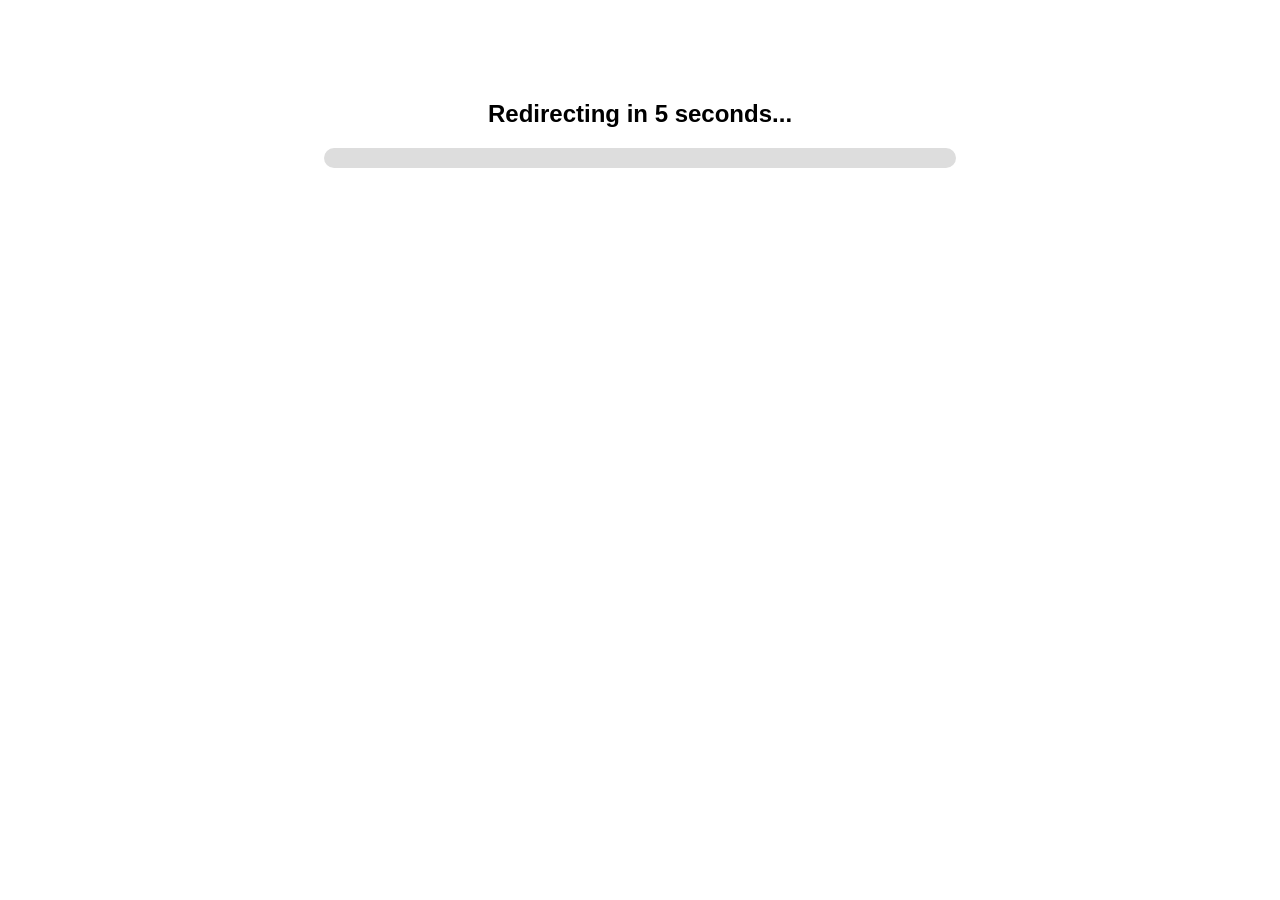
<file: FrontEnd/frontend-ui/src/main/resources/static/index.html>
<!DOCTYPE html>
<html>
<head>
    <title>Loading...</title>

    <style>
        body {
            text-align: center;
            margin-top: 100px;
            font-family: Arial;
        }

        /* Spinner
        .spinner {
            margin: 20px auto;
            border: 6px solid #f3f3f3;
            border-top: 6px solid #3498db;
            border-radius: 50%;
            width: 50px;
            height: 50px;
            animation: spin 1s linear infinite;
        }
        */

        /*
        @keyframes spin {
            100% { transform: rotate(360deg); }
        }
        */

        /* Progress bar */
        .progress-container {
            width: 50%;
            margin: 20px auto;
            background: #ddd;
            border-radius: 20px;
        }

        .progress-bar {
            height: 20px;
            width: 0%;
            background: #4caf50;
            border-radius: 20px;
        }
    </style>
</head>

<body>

<h2>Redirecting in <span id="countdown">5</span> seconds...</h2>

<!-- Spinner
<div class="spinner"></div>
-->

<!-- Progress Bar -->
<div class="progress-container">
    <div class="progress-bar" id="progressBar"></div>
</div>

<script>
    let timeLeft = 5;
    let totalTime = 5;

    let countdownElement = document.getElementById("countdown");
    let progressBar = document.getElementById("progressBar");

    let timer = setInterval(function () {

        timeLeft--;

        // Update countdown text
        countdownElement.textContent = timeLeft;

        // Update progress bar
        let progress = ((totalTime - timeLeft) / totalTime) * 100;
        progressBar.style.width = progress + "%";

        if (timeLeft <= 0) {
            clearInterval(timer);
            window.location.href = /*[[@{/login}]]*/ "/login";
        }

    }, 1000);
</script>

</body>
</html>
</file>
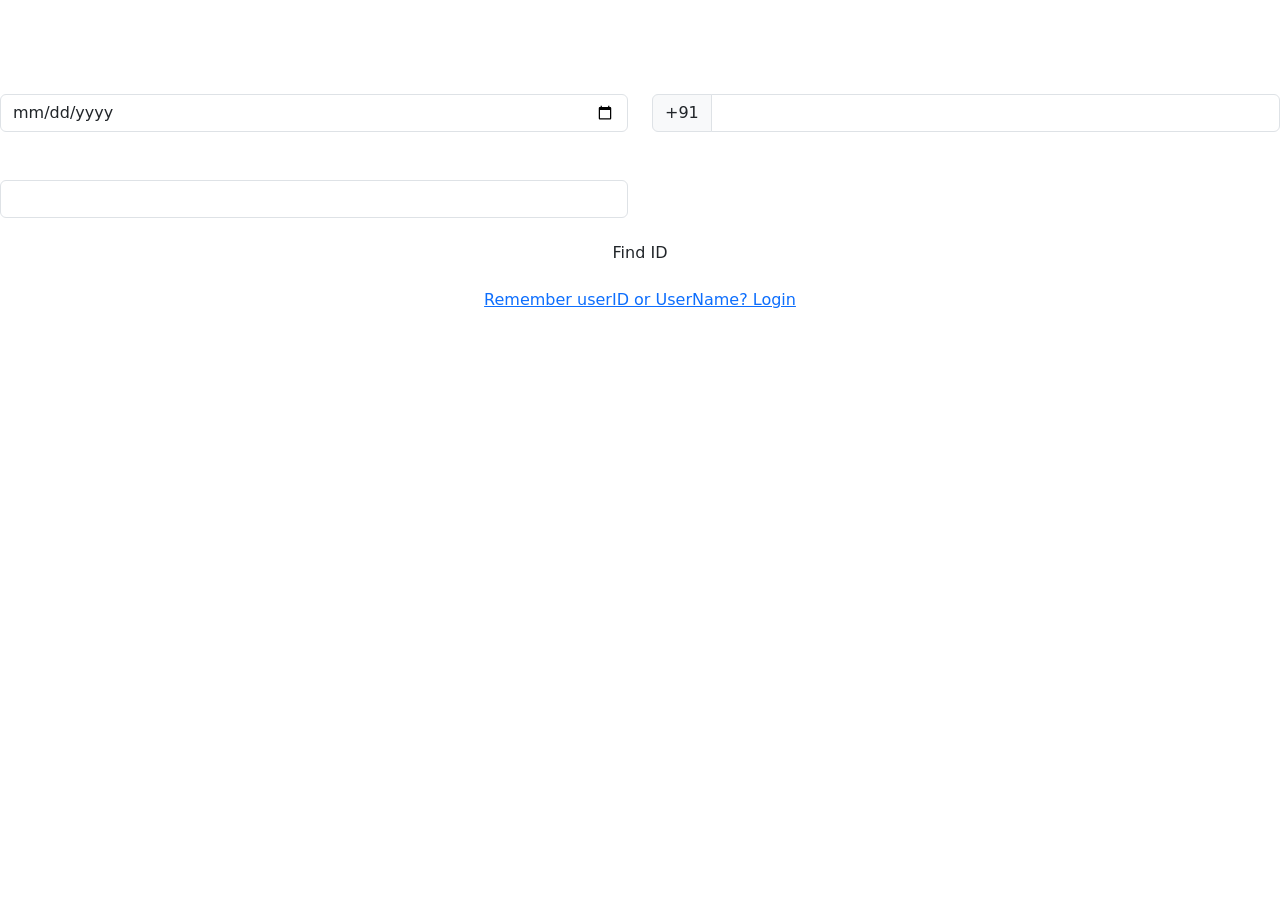
<file: FrontEnd/frontend-ui/src/main/resources/templates/findUserId.html>
<!DOCTYPE html>
<html xmlns:th="http://www.thymeleaf.org">

    <head>

        <title>Find userId or userName</title>
        <meta charset="UTF-8">

        <meta name="viewport" content="width=device-width, initial-scale=1">

        <!-- Bootstrap -->

        <link rel="stylesheet" href="https://cdn.jsdelivr.net/npm/bootstrap@5.3.3/dist/css/bootstrap.min.css">

        <!-- Bootstrap Icons -->

        <link rel="stylesheet" href="https://cdn.jsdelivr.net/npm/bootstrap-icons@1.11.3/font/bootstrap-icons.min.css">

        <!-- CSS -->

        <link rel="stylesheet" th:href="@{/css/findUserId.css}">

        <!-- popup Icon CSS -->
        <link rel="stylesheet" th:href="@{/css/popup.css}">

    </head>

    <body>

        <div class="background-container">

            <div class="overlay"></div>

            <div class="findUserId-container">

                <div class="findUserId-box">

                    <h2 class="text-center text-white mb-4">
                        Find UserID
                    </h2>

                    <form id="registerForm">

                        <div class="row">

                            <!-- Date of Birth -->

                            <div class="col-md-6 mb-3">

                                <label class="form-label text-white">
                                Date Of Birth
                                    <span class="mandatory">*</span>
                                </label>

                                <input type="date" class="form-control custom-input" id="dob">
                                <small class="error-message" id="dobError"></small>

                            </div>

                            <!-- MOBILE -->

                            <div class="col-md-6 mb-3">

                                <label class="form-label text-white">
                                Mobile Number
                                    <span class="mandatory">*</span>
                                </label>

                                <div class="input-group">

                                 <span class="input-group-text">
                                 +91 </span>

                                    <input type="text" class="form-control custom-input" id="mobileNumber"
                                           maxlength="10">

                                </div>

                                <small class="error-message" id="mobileNumberError"></small>

                            </div>

                            <!-- EMAIL -->

                            <div class="col-md-6 mb-3">

                                <label class="form-label text-white">
                                    Email ID
                                    <span class="mandatory">*</span>

                                </label>

                                <input type="text" class="form-control custom-input" id="email">

                                <small class="error-message" id="emailError"></small>

                            </div>

                            <!-- BUTTON -->

                            <button type="submit"
                                    class="btn find-btn w-100">

                                Find ID

                            </button>

                            <!-- LOGIN LINK -->

                            <div class="text-center mt-3">

                                <a th:href="@{/login}"
                                   class="custom-link">

                                    Remember userID or UserName? Login

                                </a>

                            </div>

                        </div>

                    </form>

                </div>

            </div>

        </div>

        <!-- Bootstrap JS -->

        <script src="https://cdn.jsdelivr.net/npm/bootstrap@5.3.3/dist/js/bootstrap.bundle.min.js"></script>

        <!-- JS -->

        <script th:src="@{/js/findUserId.js}"></script>

        <!-- popup JS -->
        <script th:src="@{/js/popup.js}"></script>

    </body>

</html>
</file>
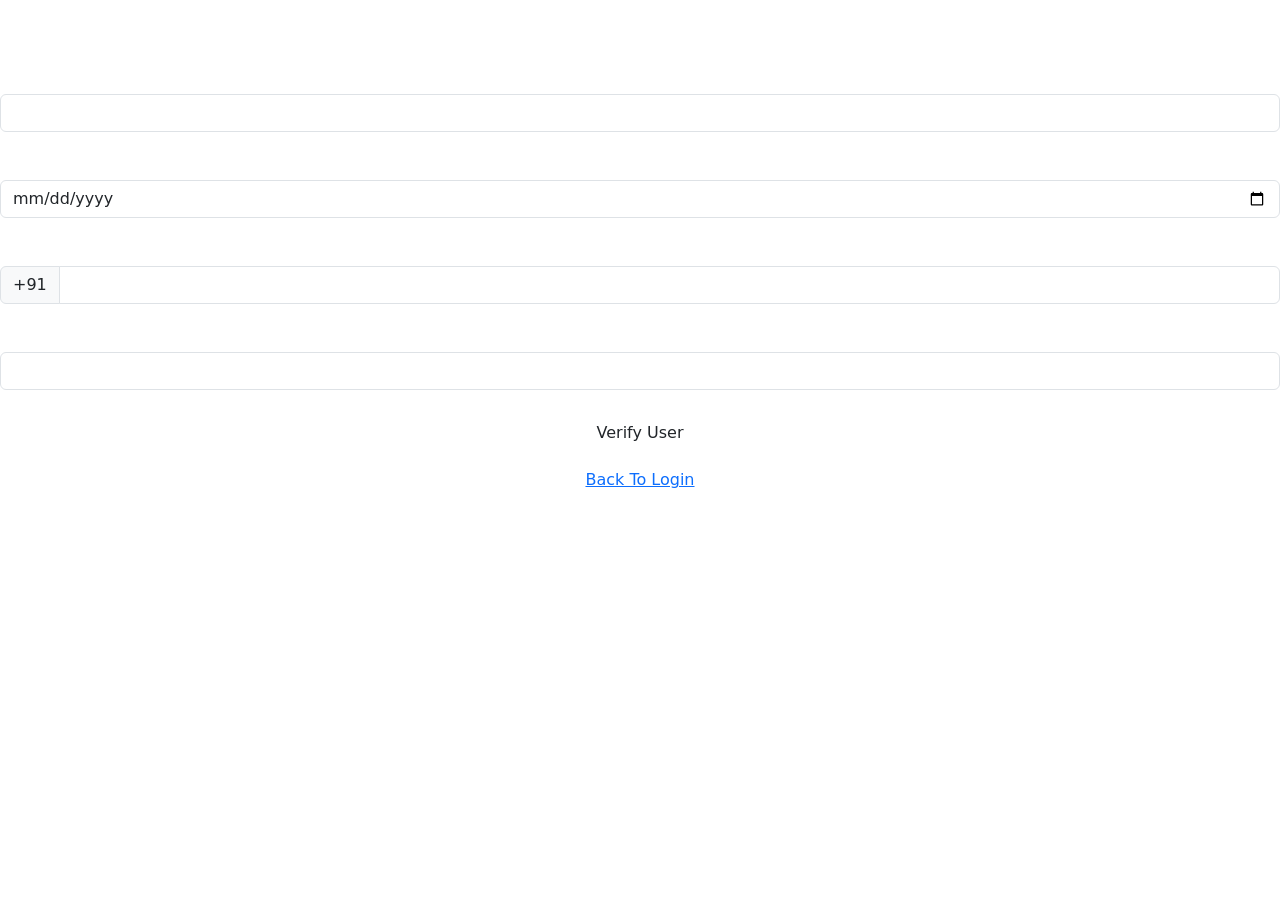
<file: FrontEnd/frontend-ui/src/main/resources/templates/forgot-password.html>
<!DOCTYPE html>
<html xmlns:th="http://www.thymeleaf.org">

<head>

    <title>Forgot Password</title>

    <meta charset="UTF-8">

    <meta name="viewport"
          content="width=device-width, initial-scale=1">

    <link href="https://cdn.jsdelivr.net/npm/bootstrap@5.3.3/dist/css/bootstrap.min.css"
          rel="stylesheet">

    <link rel="stylesheet" th:href="@{/css/forgot-password.css}">

    <!-- popup Icon CSS -->
    <link rel="stylesheet" th:href="@{/css/popup.css}">

</head>

<body>

<div class="background-container">

    <div class="overlay"></div>

    <div class="forgot-container">

        <div class="forgot-box">

            <h2 class="text-center text-white mb-4">
                Verify Your Identity
            </h2>

            <form id="forgotPasswordForm">

                <div class="mb-3">

                    <label class="form-label text-white">

                        User ID
                        <span class="mandatory">*</span>

                    </label>

                    <input type="text" class="form-control custom-input" id="userId">

                    <small class="error-message" id="userIdError"></small>

                </div>

                <div class="mb-3">

                    <label class="form-label text-white">

                        Date Of Birth
                        <span class="mandatory">*</span>

                    </label>

                    <input type="date" class="form-control custom-input" id="dob">

                    <small class="error-message" id="dobError"></small>

                </div>

                <div class="mb-3">

                    <label class="form-label text-white">

                        Mobile Number
                        <span class="mandatory">*</span>

                    </label>

                    <div class="input-group">

                        <span class="input-group-text">
                            +91
                        </span>

                        <input type="text" class="form-control custom-input" id="mobileNumber" maxlength="10">

                    </div>

                    <small class="error-message" id="mobileNumberError"></small>

                </div>

                <div class="mb-4">

                    <label class="form-label text-white">

                        Email ID
                        <span class="mandatory">*</span>

                    </label>

                    <input type="text" class="form-control custom-input" id="email">

                    <small class="error-message" id="emailError"></small>

                </div>

                <button type="submit" class="btn verify-btn w-100">

                    Verify User

                </button>

                <!-- LOGIN LINK -->

                <div class="text-center mt-3">

                    <a th:href="@{/login}"
                       class="custom-link">

                        Back To Login

                    </a>

                </div>

            </form>

        </div>

    </div>

</div>

<script th:src="@{/js/forgot-password.js}"></script>

<!-- popup JS -->
<script th:src="@{/js/popup.js}"></script>

</body>

</html>
</file>
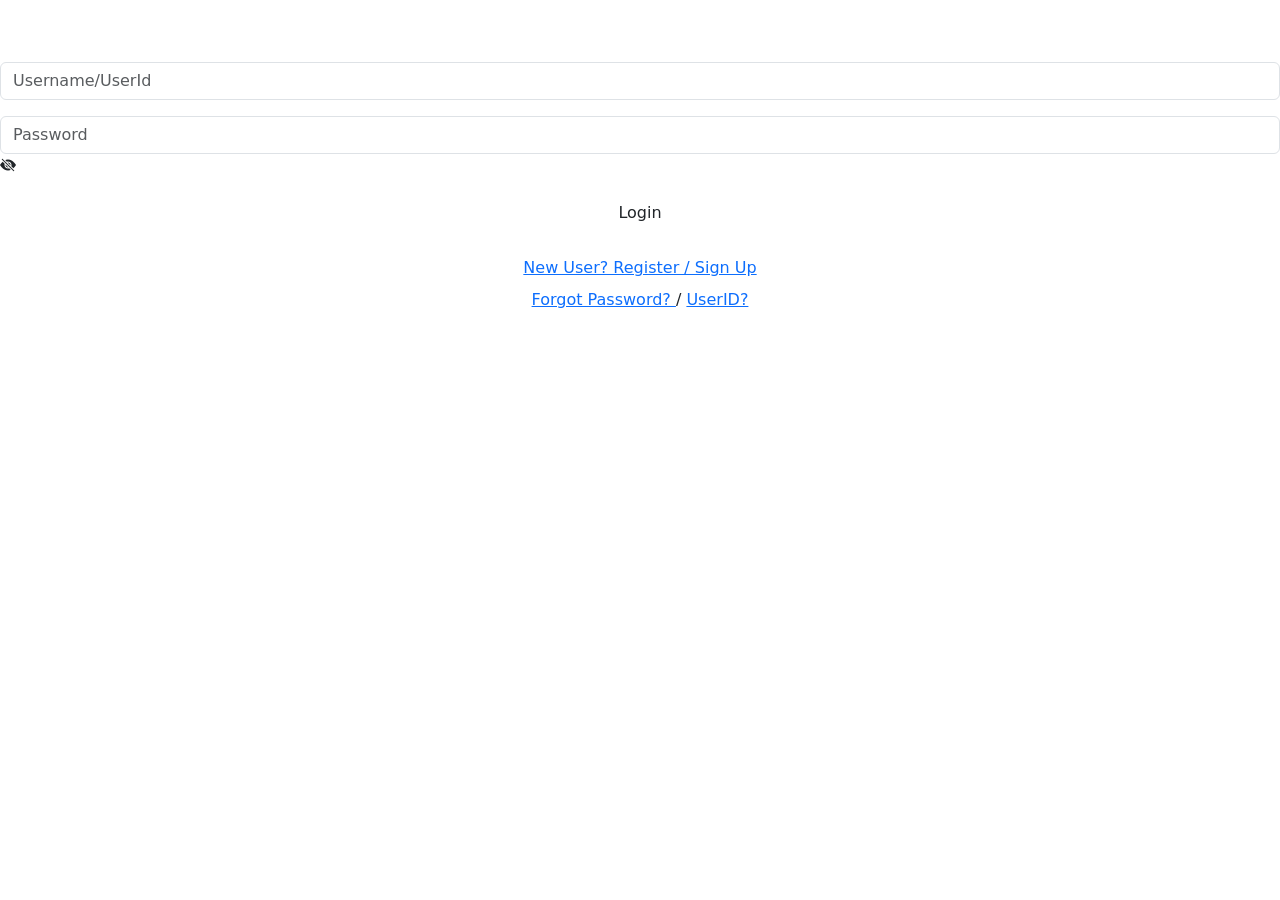
<file: FrontEnd/frontend-ui/src/main/resources/templates/login.html>
<!DOCTYPE html>
<html xmlns:th="http://www.thymeleaf.org">

<head>

    <title>Athidhi Gruha Login</title>

    <meta charset="UTF-8">
    <meta name="viewport"
          content="width=device-width, initial-scale=1">

    <!-- Bootstrap -->

    <link href="https://cdn.jsdelivr.net/npm/bootstrap@5.3.3/dist/css/bootstrap.min.css"
          rel="stylesheet">

    <!-- CSS -->

    <link rel="stylesheet"
          th:href="@{/css/login.css}">

    <!-- Bootstrap Icons -->

    <link rel="stylesheet"
          href="https://cdn.jsdelivr.net/npm/bootstrap-icons@1.11.3/font/bootstrap-icons.min.css">

    <!-- popup Icon CSS -->
    <link rel="stylesheet" th:href="@{/css/popup.css}">

</head>

<body>

<!-- BACKGROUND IMAGE -->

<div class="background-container">

    <!-- DARK OVERLAY -->

    <div class="overlay"></div>

    <!-- LOGIN BOX -->

    <div class="login-container">

        <div class="login-box">

            <h2 class="text-center mb-4 text-white">
                Athidhi Gruha
            </h2>

            <form id="loginForm">

                <!-- USERNAME -->

                <div class="mb-3">

                    <input type="text"
                           class="form-control custom-input"
                           placeholder="Username/UserId"
                           id="userId">

                </div>

                <!-- PASSWORD -->

                <div class="mb-3 position-relative">

                    <input type="password"
                           class="form-control custom-input"
                           placeholder="Password"
                           id="password">

                    <i class="bi bi-eye-slash-fill eye-icon"
                       id="togglePassword"></i>

                </div>

                <!-- LOGIN BUTTON -->

                <button type="submit"
                        class="btn login-btn w-100">

                    Login

                </button>

            </form>

            <!-- REGISTER -->

            <div class="text-center mt-4">

                <a th:href="@{/register}"
                   class="custom-link">

                    New User? Register / Sign Up

                </a>

            </div>

            <!-- FORGOT PASSWORD -->

            <div class="text-center mt-2">

                <a th:href="@{/forgot-password}"
                   class="custom-link">

                    Forgot Password?

                </a>
                /
                <a th:href="@{/findUserDetails}"
                   class="custom-link">

                    UserID?

                </a>

            </div>

        </div>

    </div>

</div>

<!-- JS -->

<script th:src="@{/js/login.js}"></script>

<!-- popup JS -->
<script th:src="@{/js/popup.js}"></script>

</body>

</html>
</file>
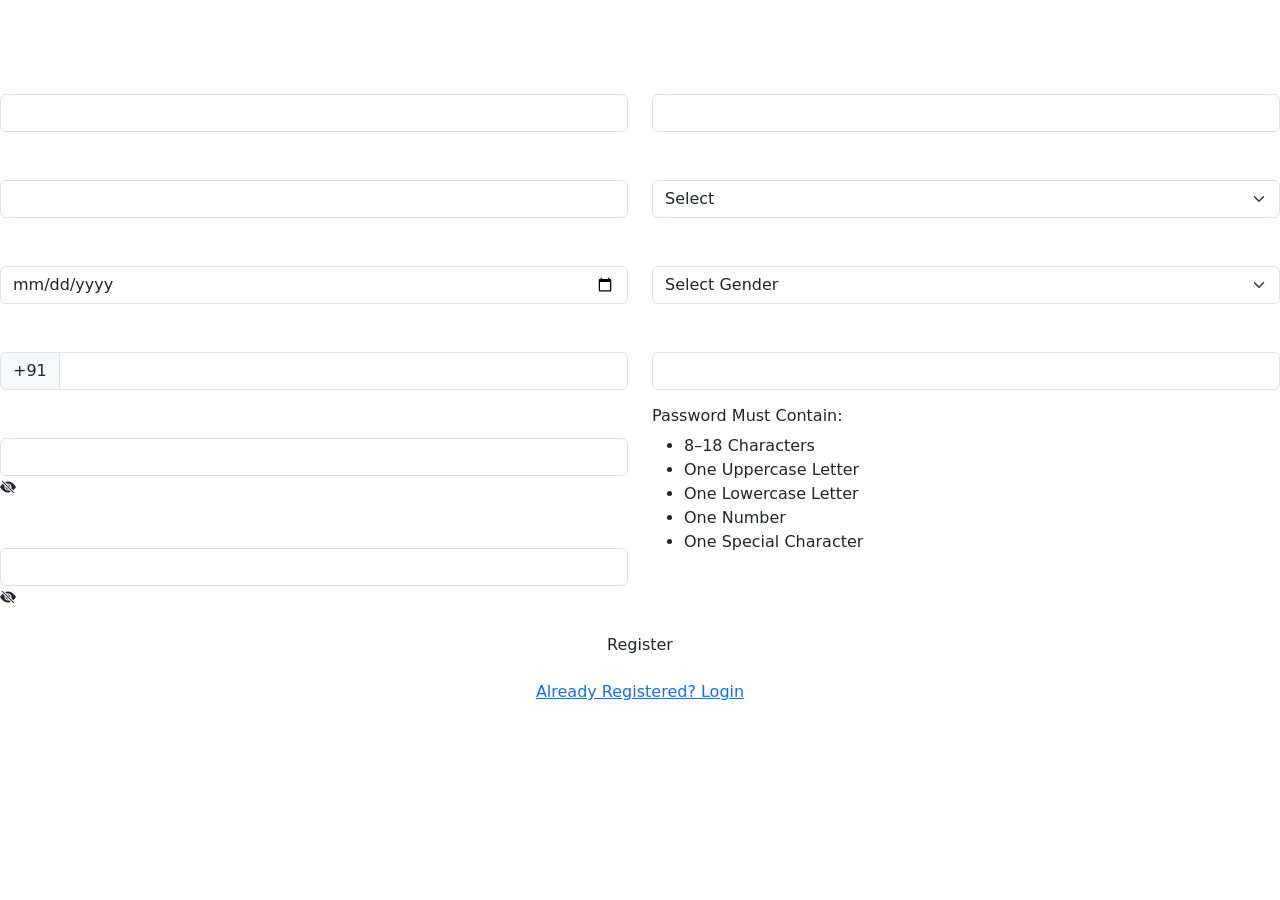
<file: FrontEnd/frontend-ui/src/main/resources/templates/register.html>
<!DOCTYPE html>
<html xmlns:th="http://www.thymeleaf.org">

<head>

    <title>Register - Athidhi Gruha</title>

    <meta charset="UTF-8">

    <meta name="viewport"
          content="width=device-width, initial-scale=1">

    <!-- Bootstrap -->

    <link href="https://cdn.jsdelivr.net/npm/bootstrap@5.3.3/dist/css/bootstrap.min.css"
          rel="stylesheet">

    <!-- Bootstrap Icons -->

    <link rel="stylesheet"
          href="https://cdn.jsdelivr.net/npm/bootstrap-icons@1.11.3/font/bootstrap-icons.min.css">

    <!-- CSS -->

    <link rel="stylesheet"
          th:href="@{/css/register.css}">

    <!-- popup Icon CSS -->
    <link rel="stylesheet" th:href="@{/css/popup.css}">

</head>

<body>

<div class="background-container">

    <div class="overlay"></div>

    <div class="register-container">

        <div class="register-box">

            <h2 class="text-center text-white mb-4">
                User Registration
            </h2>

            <form id="registerForm">

                <div class="row">

                    <!-- FIRST NAME -->

                    <div class="col-md-6 mb-3">

                        <label class="form-label text-white">

                            First Name
                            <span class="mandatory">*</span>

                        </label>

                        <input type="text"
                               class="form-control custom-input"
                               id="firstName">

                        <small class="error-message"
                               id="firstNameError"></small>

                    </div>

                    <!-- MIDDLE NAME -->

                    <div class="col-md-6 mb-3">

                        <label class="form-label text-white">

                            Middle Name

                        </label>

                        <input type="text"
                               class="form-control custom-input"
                               id="middleName">

                        <small class="error-message"
                               id="middleNameError"></small>

                    </div>

                    <!-- LAST NAME -->

                    <div class="col-md-6 mb-3">

                        <label class="form-label text-white">

                            Last Name
                            <span class="mandatory">*</span>

                        </label>

                        <input type="text"
                               class="form-control custom-input"
                               id="lastName">

                        <small class="error-message"
                               id="lastNameError"></small>

                    </div>

                    <!-- ROLE -->

                    <div class="col-md-6 mb-3">

                        <label class="form-label text-white">

                            Role
                            <span class="mandatory">*</span>

                        </label>

                        <select class="form-select custom-input"
                                id="userRole">

                            <option value="">
                                Select
                            </option>

                            <option value="ADMIN">
                                Admin
                            </option>

                            <option value="OWNER">
                                Owner
                            </option>

                            <option value="TENANT">
                                Tenant
                            </option>

                        </select>

                        <small class="error-message"
                               id="userRoleError"></small>

                    </div>

                    <!-- DOB -->

                    <div class="col-md-6 mb-3">

                        <label class="form-label text-white">

                            Date Of Birth
                            <span class="mandatory">*</span>

                        </label>

                        <input type="date"
                               class="form-control custom-input"
                               id="dob">

                        <small class="error-message"
                               id="dobError"></small>

                    </div>

                    <!-- GENDER -->

                    <div class="col-md-6 mb-3">

                        <label class="form-label text-white">

                            Gender
                            <span class="mandatory">*</span>

                        </label>

                        <select class="form-select custom-input"
                                id="gender">

                            <option value="">
                                Select Gender
                            </option>

                            <option value="MALE">
                                Male
                            </option>

                            <option value="FEMALE">
                                Female
                            </option>

                            <option value="OTHER">
                                Other
                            </option>

                        </select>

                        <small class="error-message"
                               id="genderError"></small>

                    </div>

                    <!-- MOBILE -->

                    <div class="col-md-6 mb-3">

                        <label class="form-label text-white">

                            Mobile Number
                            <span class="mandatory">*</span>

                        </label>

                        <div class="input-group">

                <span class="input-group-text">
                    +91
                </span>

                            <input type="text"
                                   class="form-control custom-input"
                                   id="mobileNumber"
                                   maxlength="10">

                        </div>

                        <small class="error-message"
                               id="mobileNumberError"></small>

                    </div>

                    <!-- EMAIL -->

                    <div class="col-md-6 mb-3">

                        <label class="form-label text-white">

                            Email ID
                            <span class="mandatory">*</span>

                        </label>

                        <input type="text"
                               class="form-control custom-input"
                               id="email">

                        <small class="error-message"
                               id="emailError"></small>

                    </div>

                    <!-- PASSWORD SECTION -->

                    <div class="col-md-6">

                        <!-- PASSWORD -->

                        <div class="mb-3 position-relative">

                            <label class="form-label text-white">

                                Password
                                <span class="mandatory">*</span>

                            </label>

                            <input type="password"
                                   class="form-control custom-input"
                                   id="password">

                            <i class="bi bi-eye-slash-fill eye-icon"
                               id="togglePassword"></i>

                            <small class="error-message"
                                   id="passwordError"></small>

                        </div>

                        <!-- CONFIRM PASSWORD -->

                        <div class="mb-3 position-relative">

                            <label class="form-label text-white">

                                Confirm Password
                                <span class="mandatory">*</span>

                            </label>

                            <input type="password"
                                   class="form-control custom-input"
                                   id="confirmPassword">

                            <i class="bi bi-eye-slash-fill eye-icon"
                               id="toggleConfirmPassword"></i>

                            <small class="error-message"
                                   id="confirmPasswordError"></small>

                        </div>

                    </div>

                    <!-- PASSWORD RULES -->

                    <div class="col-md-6">

                        <div class="password-rules">

                            <h6>Password Must Contain:</h6>

                            <ul>

                                <li id="ruleLength">
                                    8–18 Characters
                                </li>

                                <li id="ruleUpper">
                                    One Uppercase Letter
                                </li>

                                <li id="ruleLower">
                                    One Lowercase Letter
                                </li>

                                <li id="ruleNumber">
                                    One Number
                                </li>

                                <li id="ruleSpecial">
                                    One Special Character
                                </li>

                            </ul>

                        </div>

                    </div>

                <!-- BUTTON -->

                <button type="submit"
                        class="btn register-btn w-100">

                    Register

                </button>

                <!-- LOGIN LINK -->

                <div class="text-center mt-3">

                    <a th:href="@{/login}"
                       class="custom-link">

                        Already Registered? Login

                    </a>

                </div>

                </div>

            </form>

        </div>

    </div>

</div>

<!-- Bootstrap JS -->

<script src="https://cdn.jsdelivr.net/npm/bootstrap@5.3.3/dist/js/bootstrap.bundle.min.js"></script>

<!-- JS -->

<script th:src="@{/js/register.js}"></script>

<!-- popup JS -->
<script th:src="@{/js/popup.js}"></script>

</body>

</html>
</file>
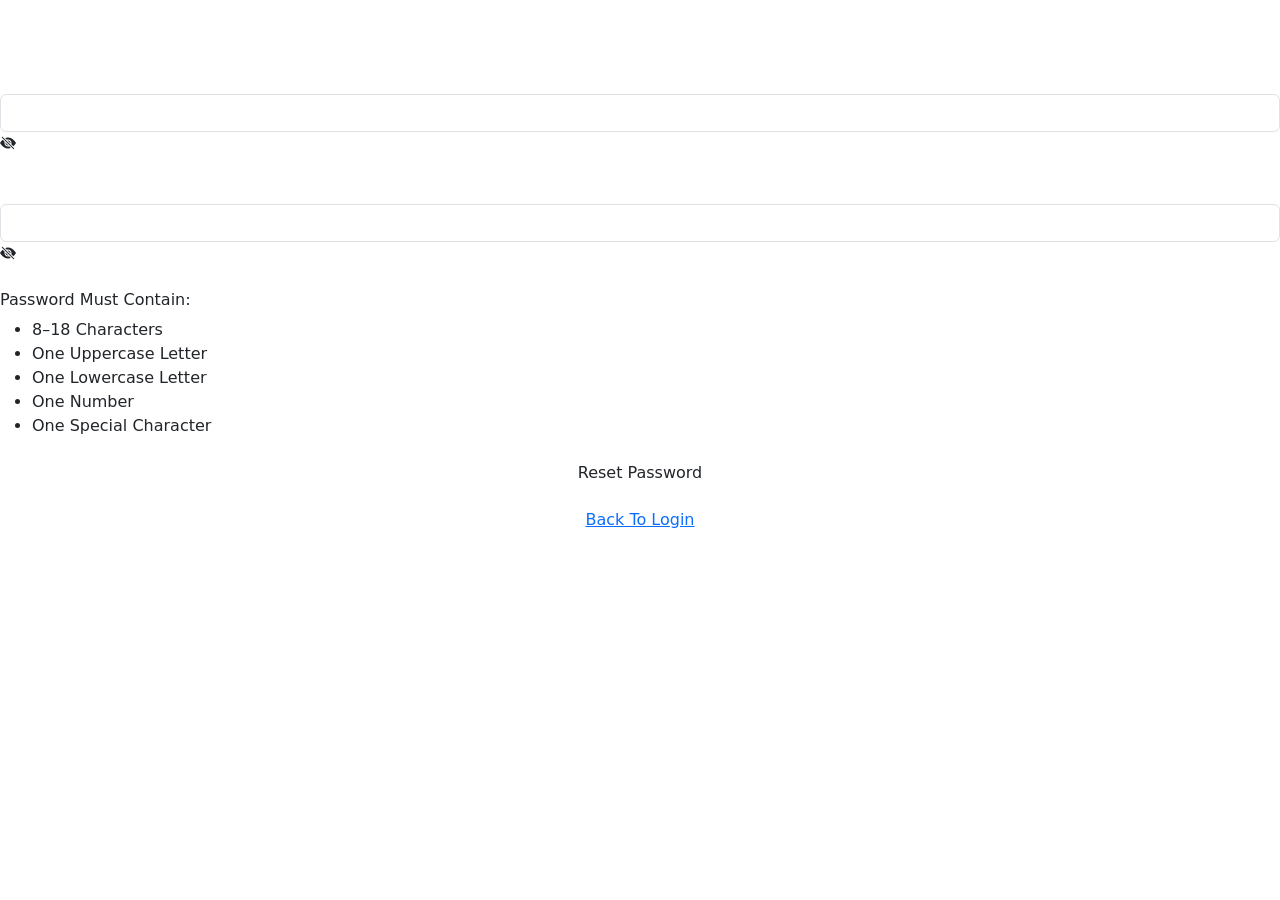
<file: FrontEnd/frontend-ui/src/main/resources/templates/reset-password.html>
<!DOCTYPE html>
<html xmlns:th="http://www.thymeleaf.org">

<head>

    <title>Reset Password</title>

    <meta charset="UTF-8">

    <meta name="viewport"
          content="width=device-width, initial-scale=1">

    <link href="https://cdn.jsdelivr.net/npm/bootstrap@5.3.3/dist/css/bootstrap.min.css"
          rel="stylesheet">

    <link rel="stylesheet"
          href="https://cdn.jsdelivr.net/npm/bootstrap-icons@1.11.3/font/bootstrap-icons.min.css">

    <link rel="stylesheet"
          th:href="@{/css/reset-password.css}">

    <!-- popup Icon CSS -->
    <link rel="stylesheet" th:href="@{/css/popup.css}">

</head>

<body>

<div class="background-container">

    <div class="overlay"></div>

    <div class="forgot-container">

        <div class="forgot-box">

            <h2 class="text-center text-white mb-4">
                Reset Password
            </h2>

            <form id="resetPasswordForm">

                <div class="mb-3">

                    <div class="mb-3 position-relative">

                        <label class="form-label text-white">

                            New Password
                            <span class="mandatory">*</span>

                        </label>

                        <input type="password"
                               class="form-control custom-input"
                               id="newPassword">

                        <i class="bi bi-eye-slash-fill eye-icon"
                           id="toggleNewPassword"></i>

                        <small class="error-message"
                               id="newPasswordError"></small>

                    </div>

                </div>

                <div class="mb-4">

                    <div class="mb-4 position-relative">

                    <label class="form-label text-white">

                        Confirm Password
                        <span class="mandatory">*</span>

                    </label>

                    <input type="password"
                           class="form-control custom-input"
                           id="confirmPassword">

                    <i class="bi bi-eye-slash-fill eye-icon"
                       id="toggleConfirmPassword"></i>

                    <small class="error-message"
                           id="confirmPasswordError"></small>

                    </div>

                </div>

                <!-- PASSWORD RULES -->

                <div class="col-md-6">

                    <div class="password-rules">

                        <h6>Password Must Contain:</h6>

                        <ul>

                            <li id="ruleLength">
                                8–18 Characters
                            </li>

                            <li id="ruleUpper">
                                One Uppercase Letter
                            </li>

                            <li id="ruleLower">
                                One Lowercase Letter
                            </li>

                            <li id="ruleNumber">
                                One Number
                            </li>

                            <li id="ruleSpecial">
                                One Special Character
                            </li>

                        </ul>

                    </div>

                </div>

                <button type="submit"
                        class="btn verify-btn w-100">

                    Reset Password

                </button>

                <!-- LOGIN LINK -->

                <div class="text-center mt-3">

                    <a th:href="@{/login}"
                       class="custom-link">

                        Back To Login

                    </a>

                </div>

            </form>

        </div>

    </div>

</div>

<script th:src="@{/js/reset-password.js}"></script>

<!-- popup JS -->
<script th:src="@{/js/popup.js}"></script>

</body>

</html>
</file>
